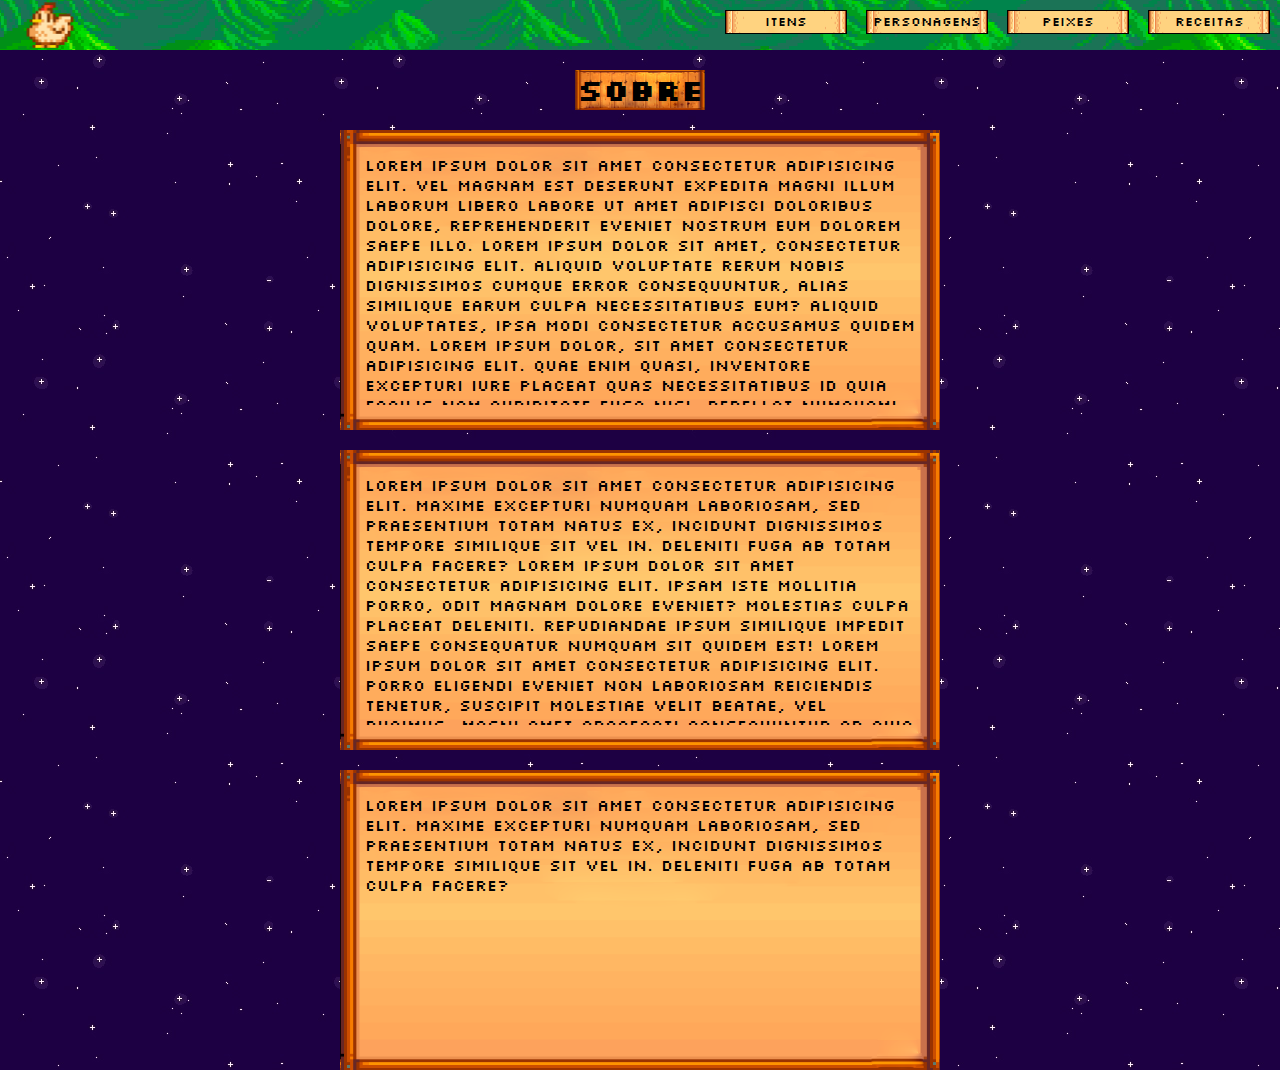
<file: index.html>
<!DOCTYPE html>
<html lang="pt-br">
<head>
    <meta charset="UTF-8">
    <meta http-equiv="X-UA-Compatible" content="IE=edge">
    <meta name="viewport" content="width=device-width, initial-scale=1.0">
    <title>Stardew Valley Wiki</title>
    <link rel="stylesheet" href="./script/style.css">
</head>
<body>
     <header class="head">
            <a title="Inicío"  href="./index.html"><img id="logo" src="./img/logo.png" alt=""></a>
            <nav>
                <a href="itens.html">
                    <p class="botoes">Itens</p>
                </a>
                <a href="personagens.html">
                    <p class="botoes">Personagens</p>
                </a>
                <a href="peixes.html">
                    <p class="botoes">Peixes</p>
                </a>
                <a href="receitas.html">
                    <p class="botoes">Receitas</p>
                </a>
            </nav>
     </header>
     <main class="main">
        <div id="feedback">
            <h1 class="titulos">Sobre</h1>
        </div>
        <div class="caixa">
            <p class="text">Lorem ipsum dolor sit amet consectetur adipisicing elit. Vel magnam est deserunt expedita magni illum laborum libero labore ut amet adipisci doloribus dolore, reprehenderit eveniet nostrum eum dolorem saepe illo. Lorem ipsum dolor sit amet, consectetur adipisicing elit. Aliquid voluptate rerum nobis dignissimos cumque error consequuntur, alias similique earum culpa necessitatibus eum? Aliquid voluptates, ipsa modi consectetur accusamus quidem quam. Lorem ipsum dolor, sit amet consectetur adipisicing elit. Quae enim quasi, inventore excepturi iure placeat quas necessitatibus id quia facilis nam cupiditate fuga nisi, repellat numquam! Iusto quaerat iste dignissimos.</p>
        </div>
        <div class="caixa">
            <p class="text">Lorem ipsum dolor sit amet consectetur adipisicing elit. Maxime excepturi numquam laboriosam, sed praesentium totam natus ex, incidunt dignissimos tempore similique sit vel in. Deleniti fuga ab totam culpa facere? Lorem ipsum dolor sit amet consectetur adipisicing elit. Ipsam iste mollitia porro, odit magnam dolore eveniet? Molestias culpa placeat deleniti. Repudiandae ipsum similique impedit saepe consequatur numquam sit quidem est! Lorem ipsum dolor sit amet consectetur adipisicing elit. Porro eligendi eveniet non laboriosam reiciendis tenetur, suscipit molestiae velit beatae, vel ducimus, magni amet obcaecati consequuntur ad quia architecto nostrum sequi.</p>
        </div>
        <div class="caixa">
            <p class="text">Lorem ipsum dolor sit amet consectetur adipisicing elit. Maxime excepturi numquam laboriosam, sed praesentium totam natus ex, incidunt dignissimos tempore similique sit vel in. Deleniti fuga ab totam culpa facere?</p>
        </div>
     </main>
</body>
</html>
</file>
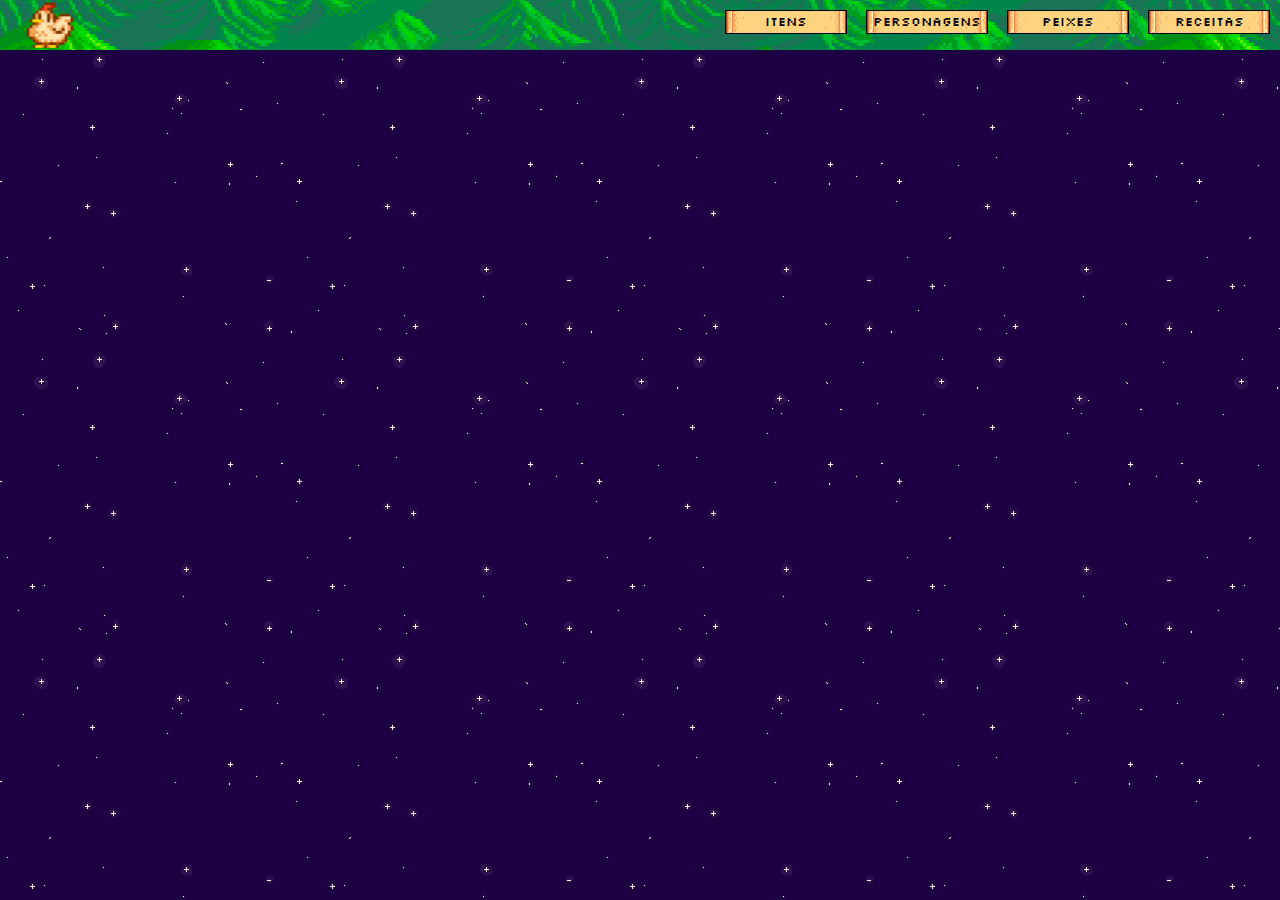
<file: itens.html>
<!DOCTYPE html>
<html lang="pt-br">
<head>
    <meta charset="UTF-8">
    <meta http-equiv="X-UA-Compatible" content="IE=edge">
    <meta name="viewport" content="width=device-width, initial-scale=1.0">
    <title>Stardew Valley Wiki</title>
    <link rel="stylesheet" href="./script/style.css">
</head>
<body>
     <header class="head">
            <a title="Inicío" href="./index.html"><img id="logo" src="./img/logo.png" alt=""></a>
            <nav>
                <a href="itens.html">
                    <p class="botoes">Itens</p>
                </a>
                <a href="personagens.html">
                    <p class="botoes">Personagens</p>
                </a>
                <a href="peixes.html">
                    <p class="botoes">Peixes</p>
                </a>
                <a href="receitas.html">
                    <p class="botoes">Receitas</p>
                </a>
            </nav>
     </header>
     <main class="main">
        
     </main>
</file>
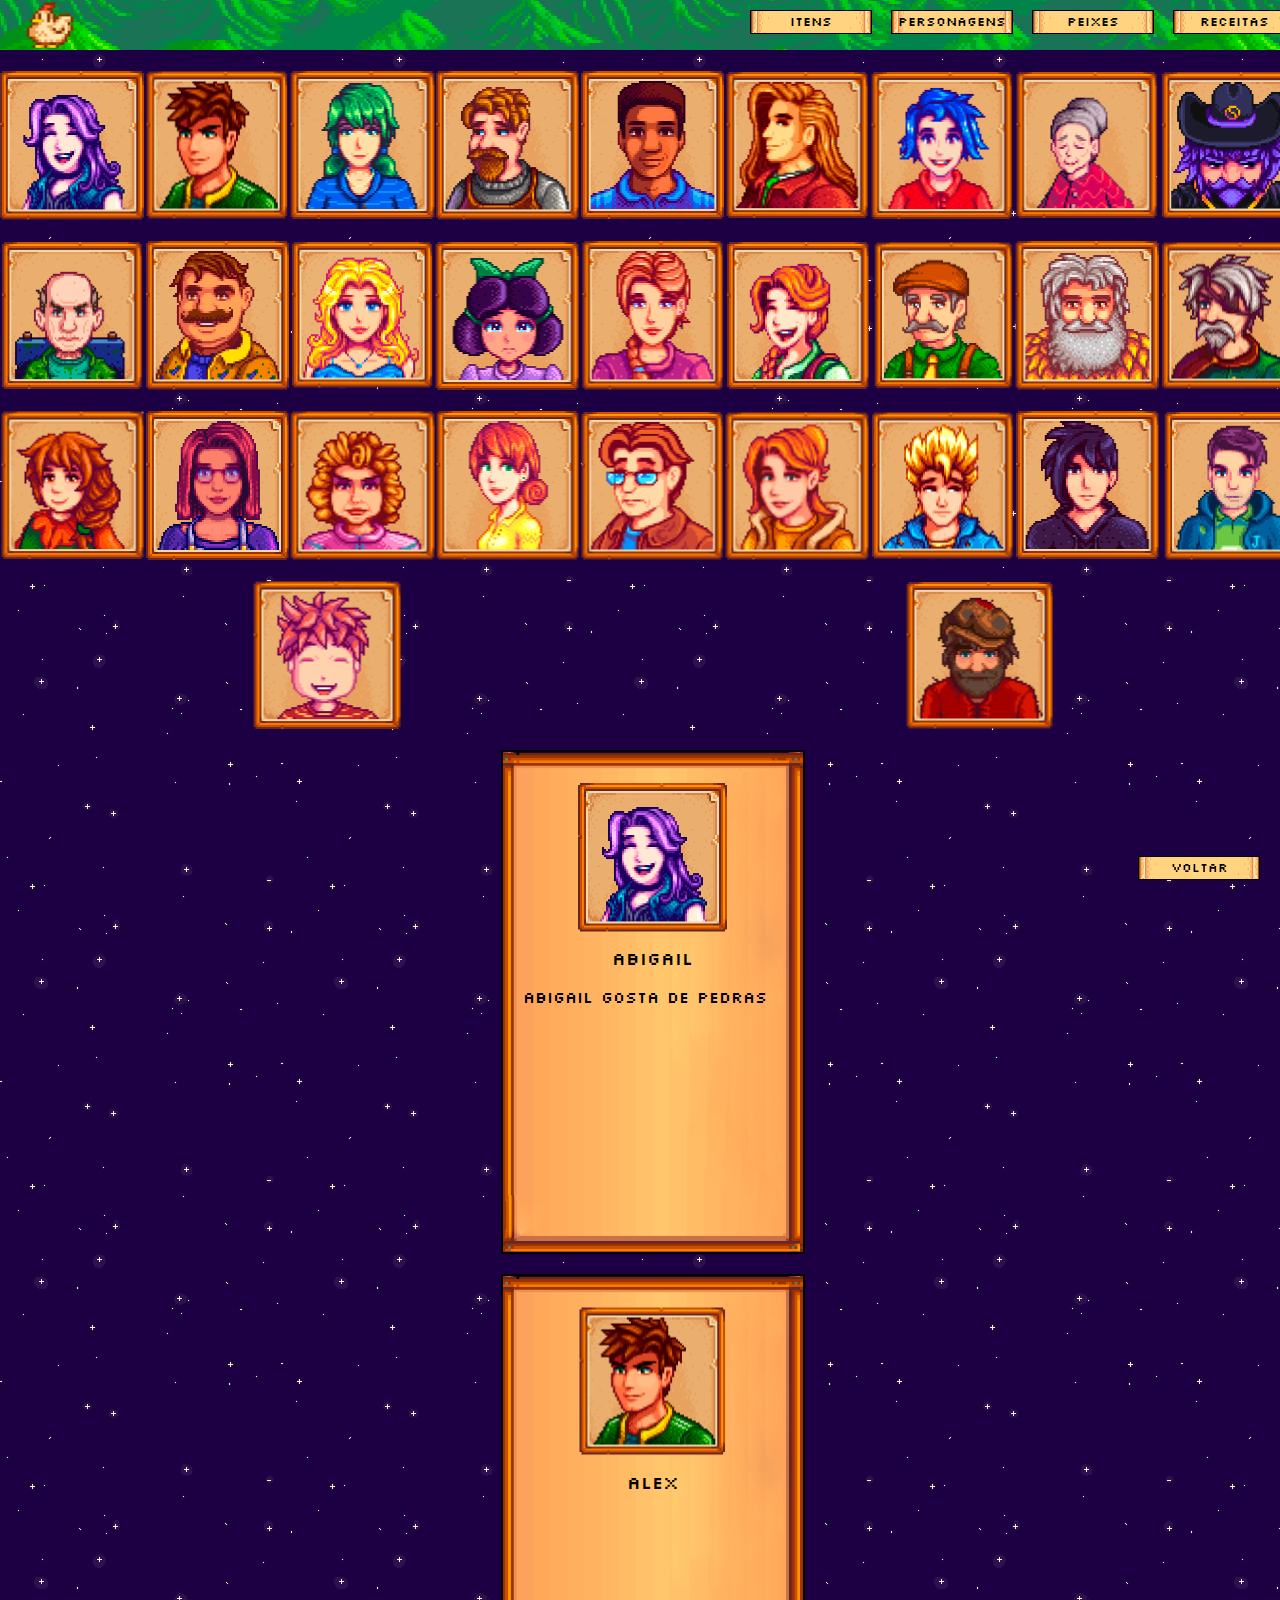
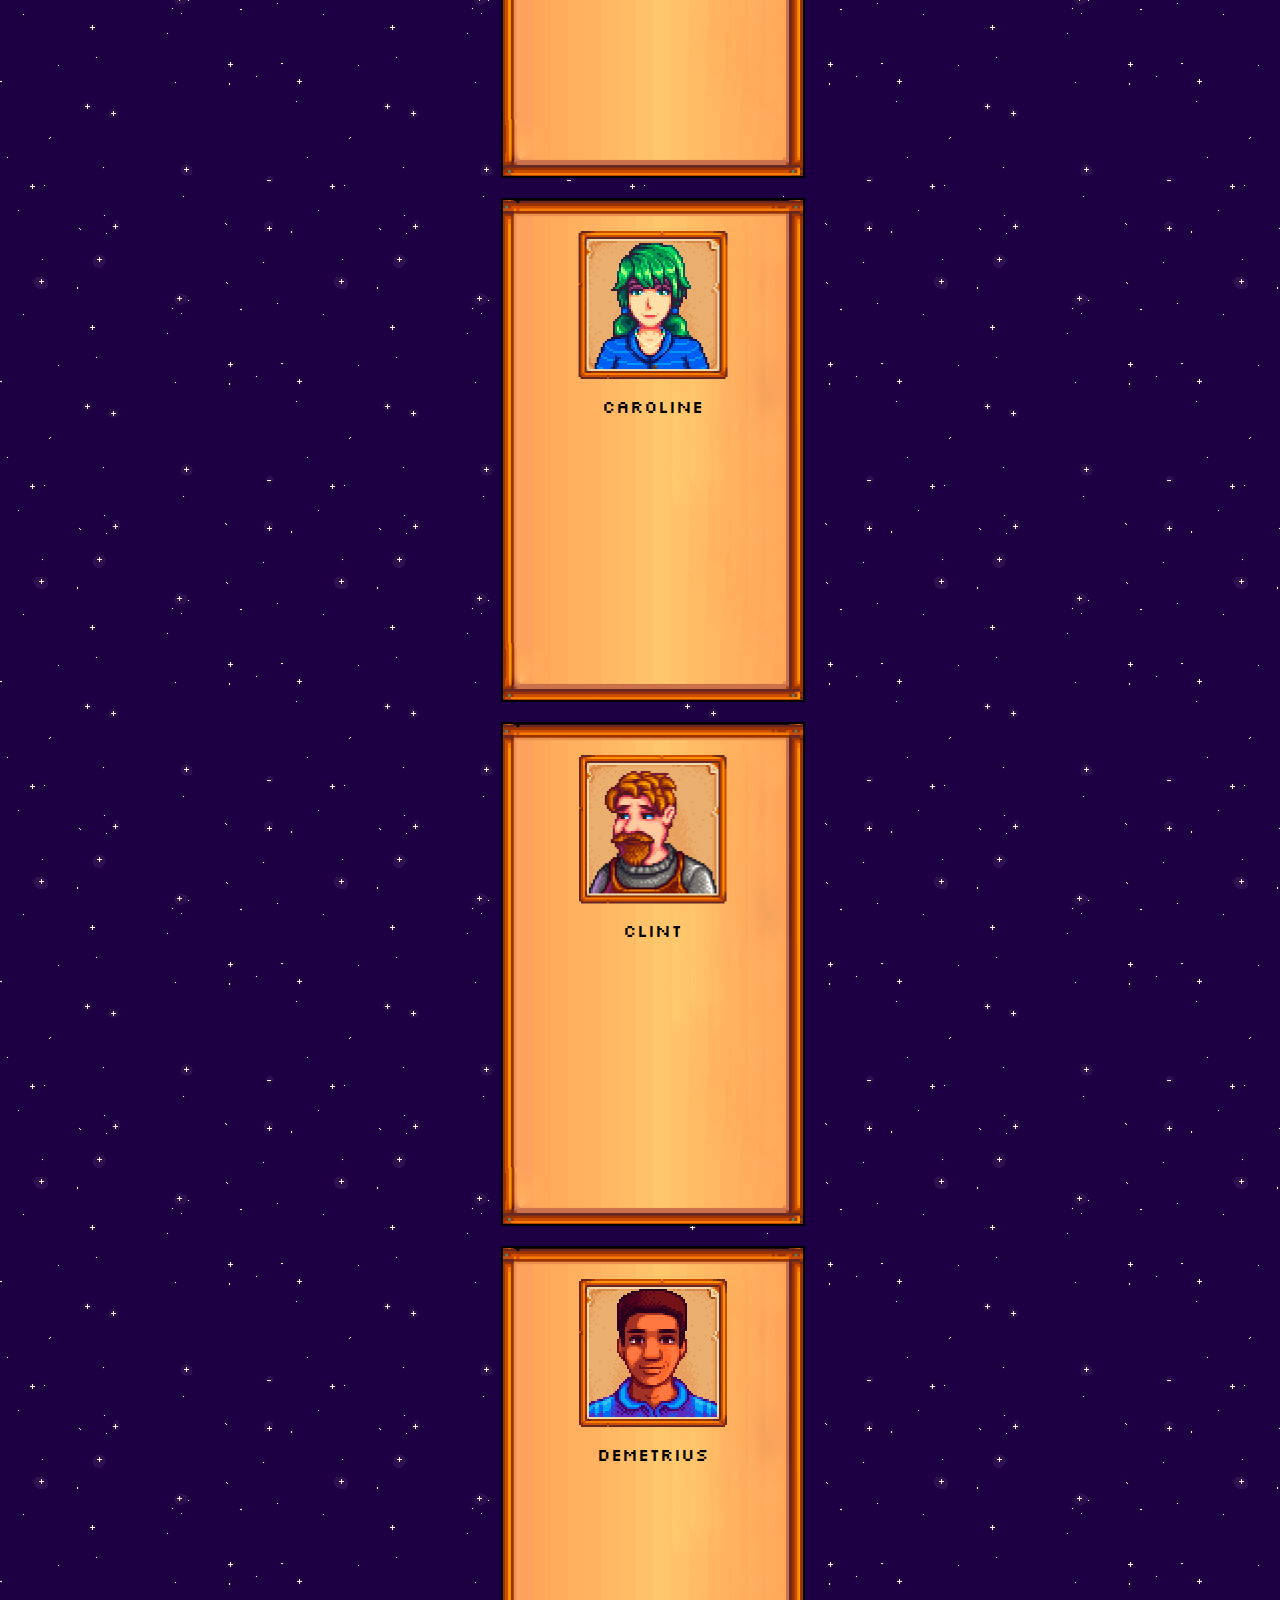
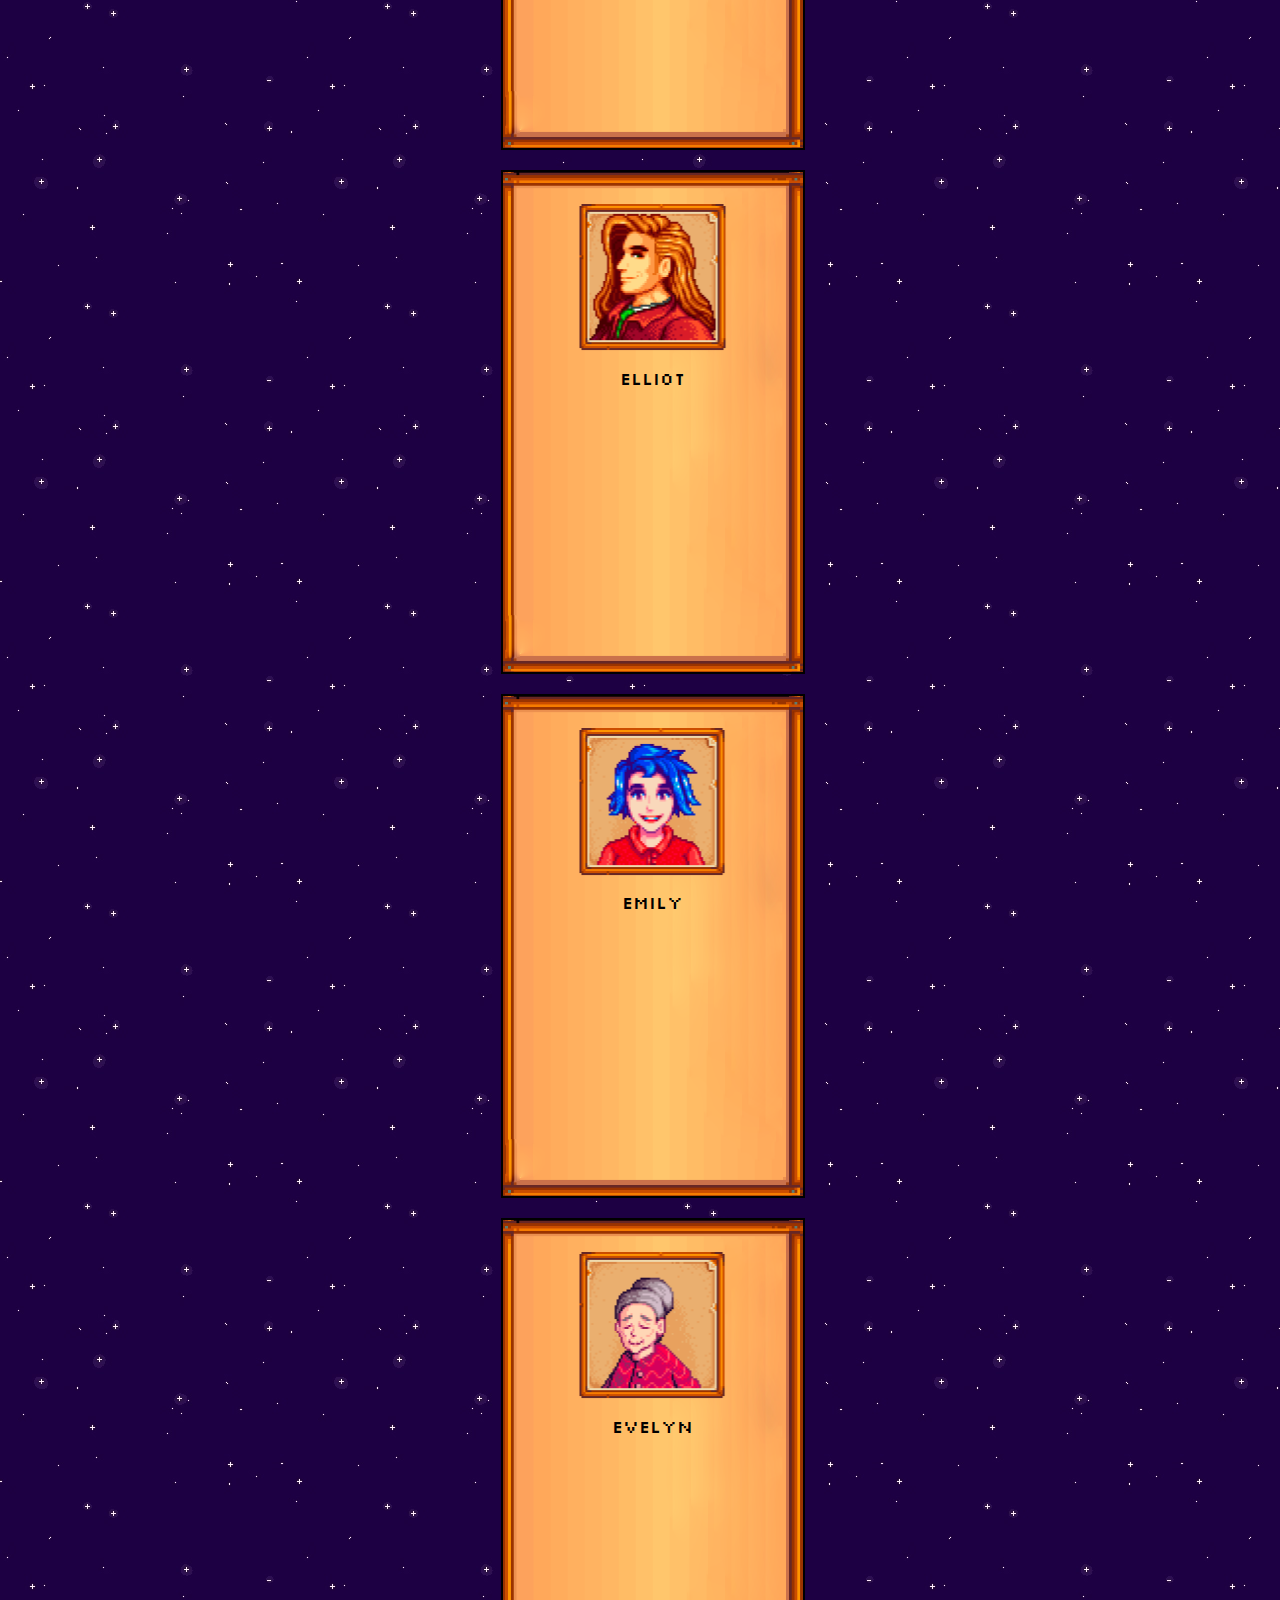
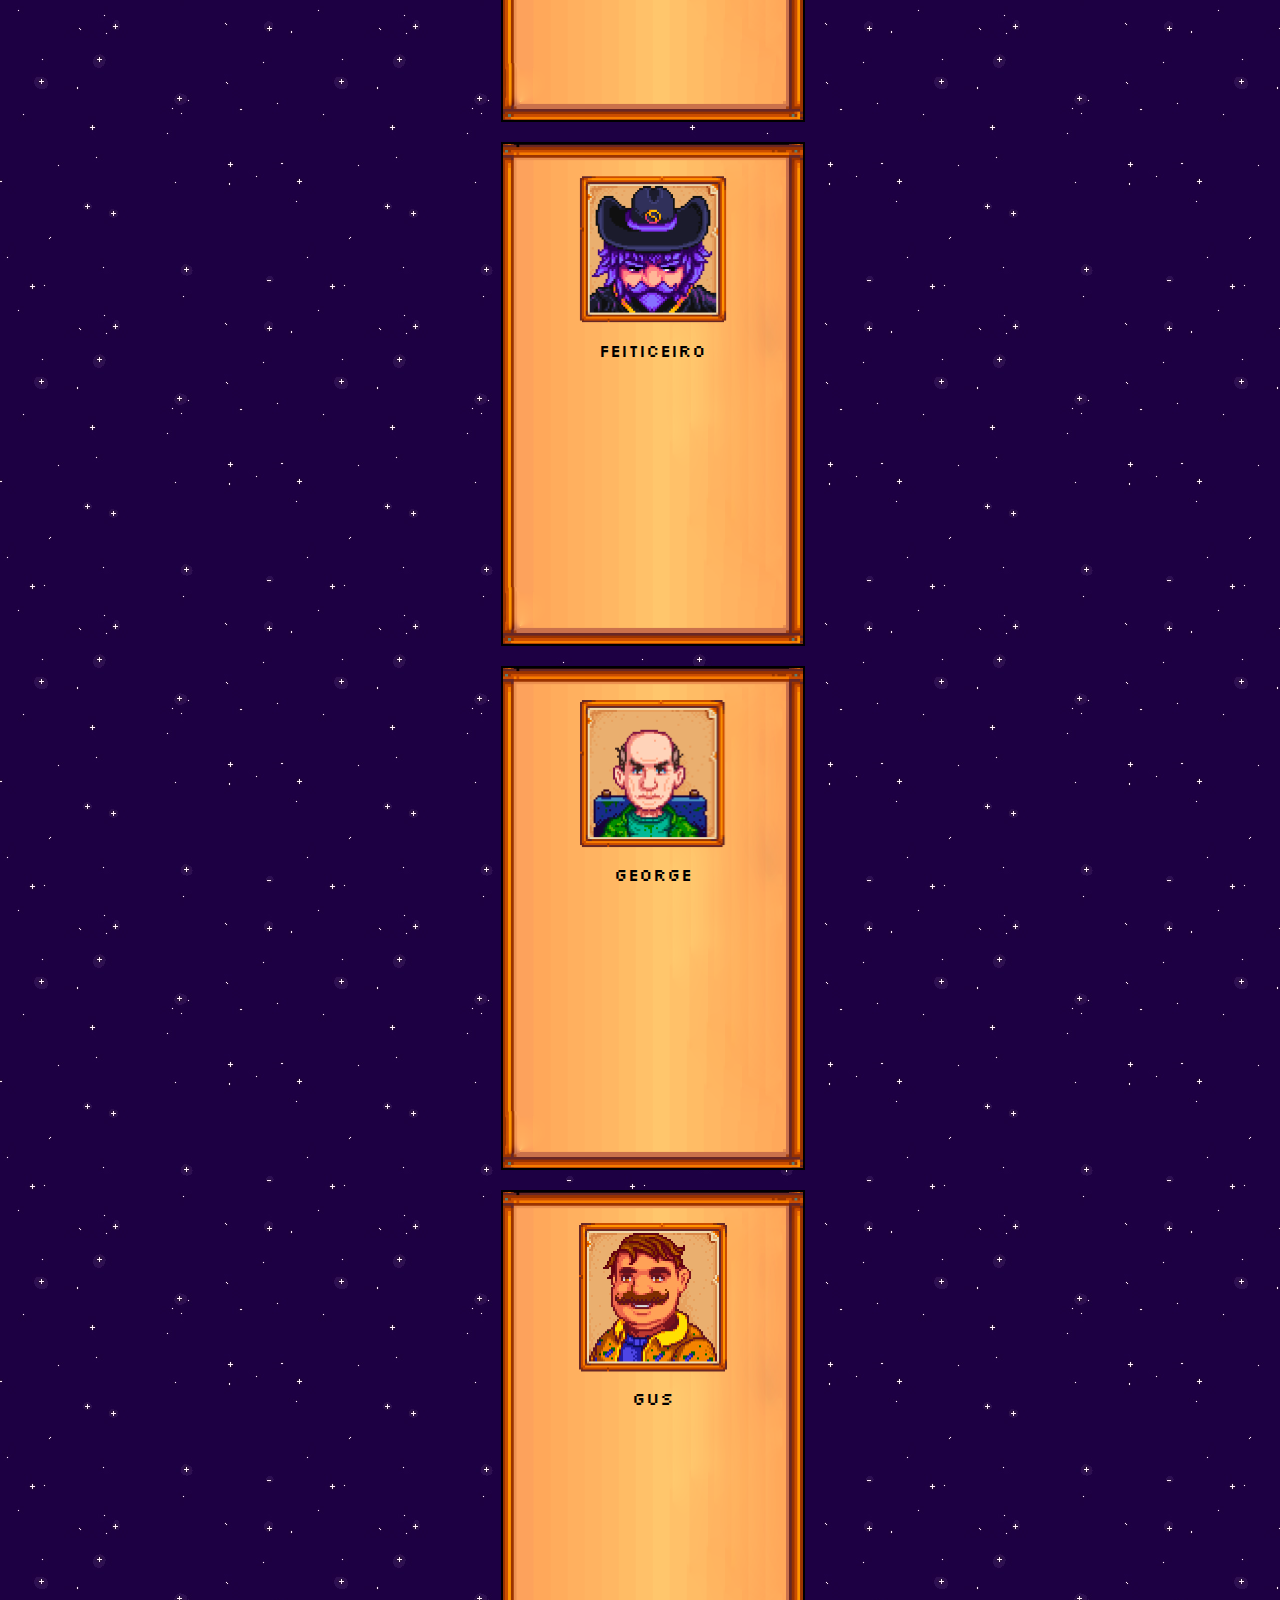
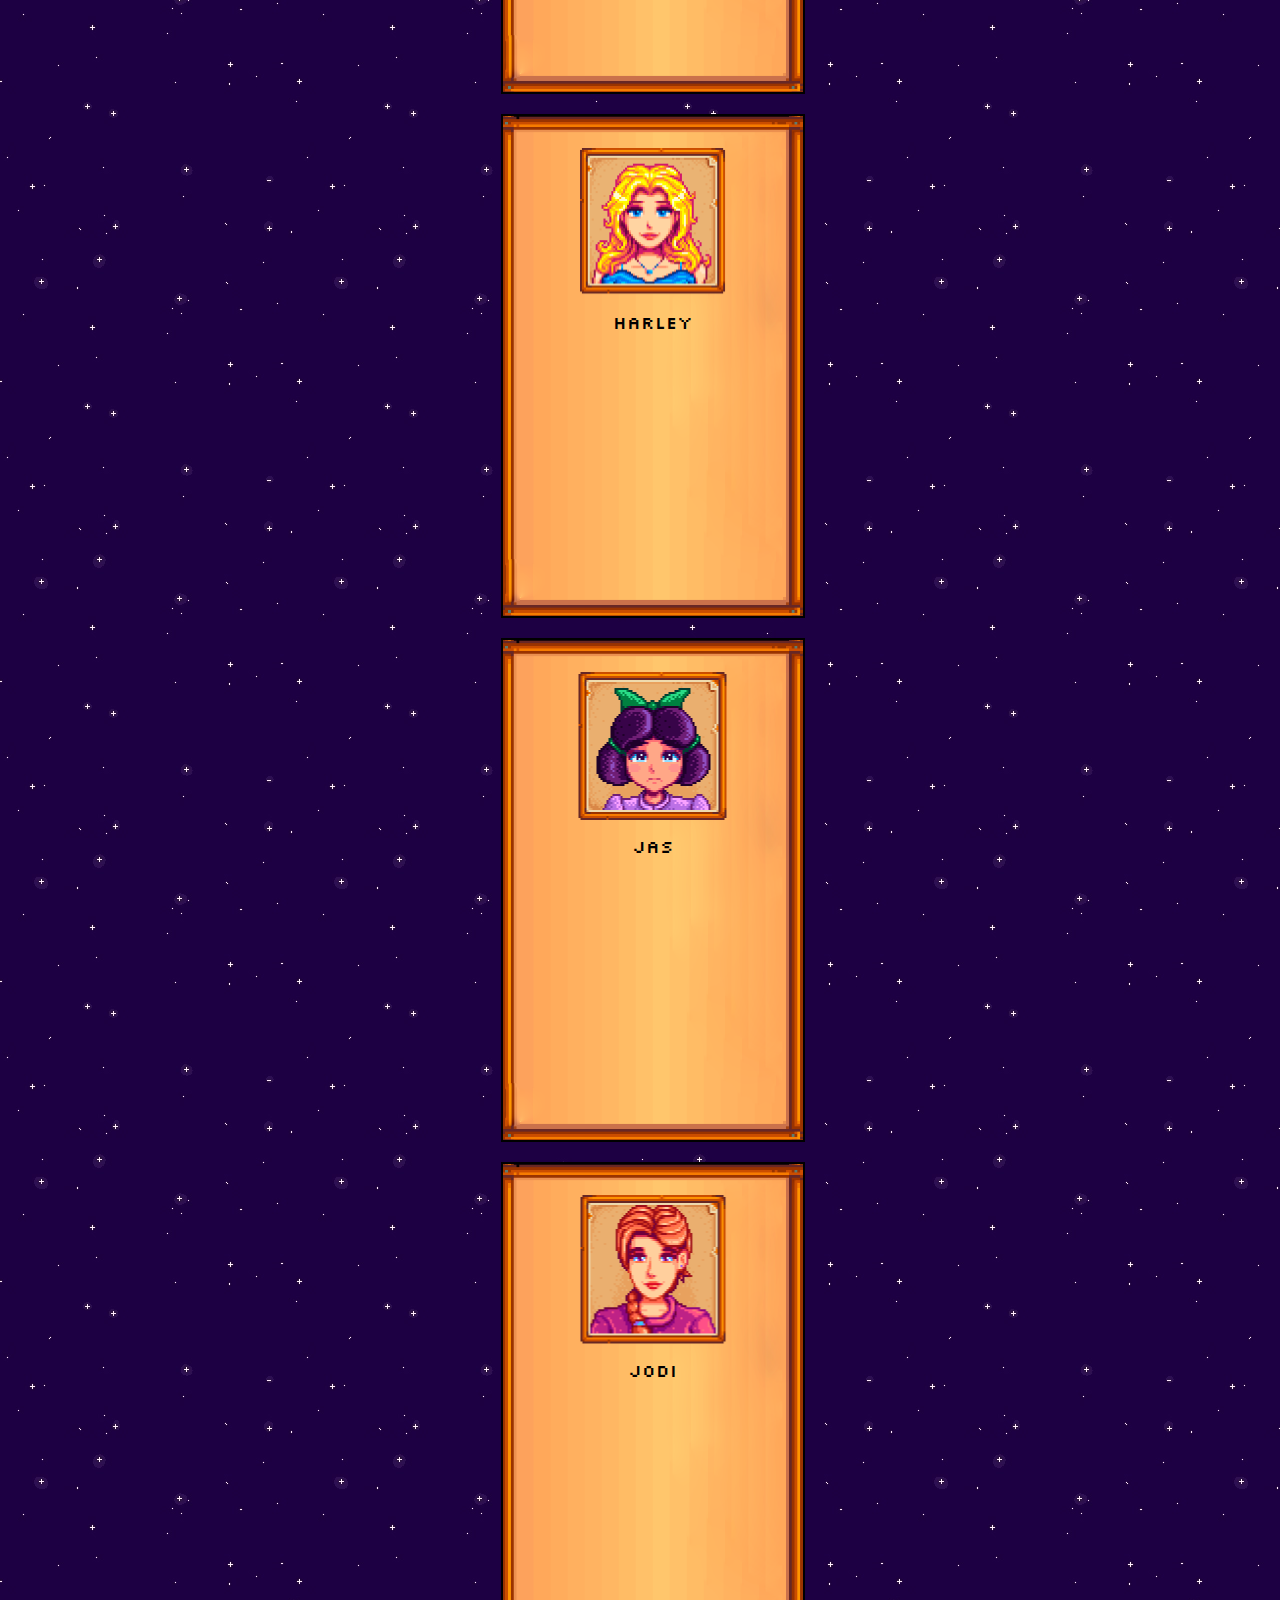
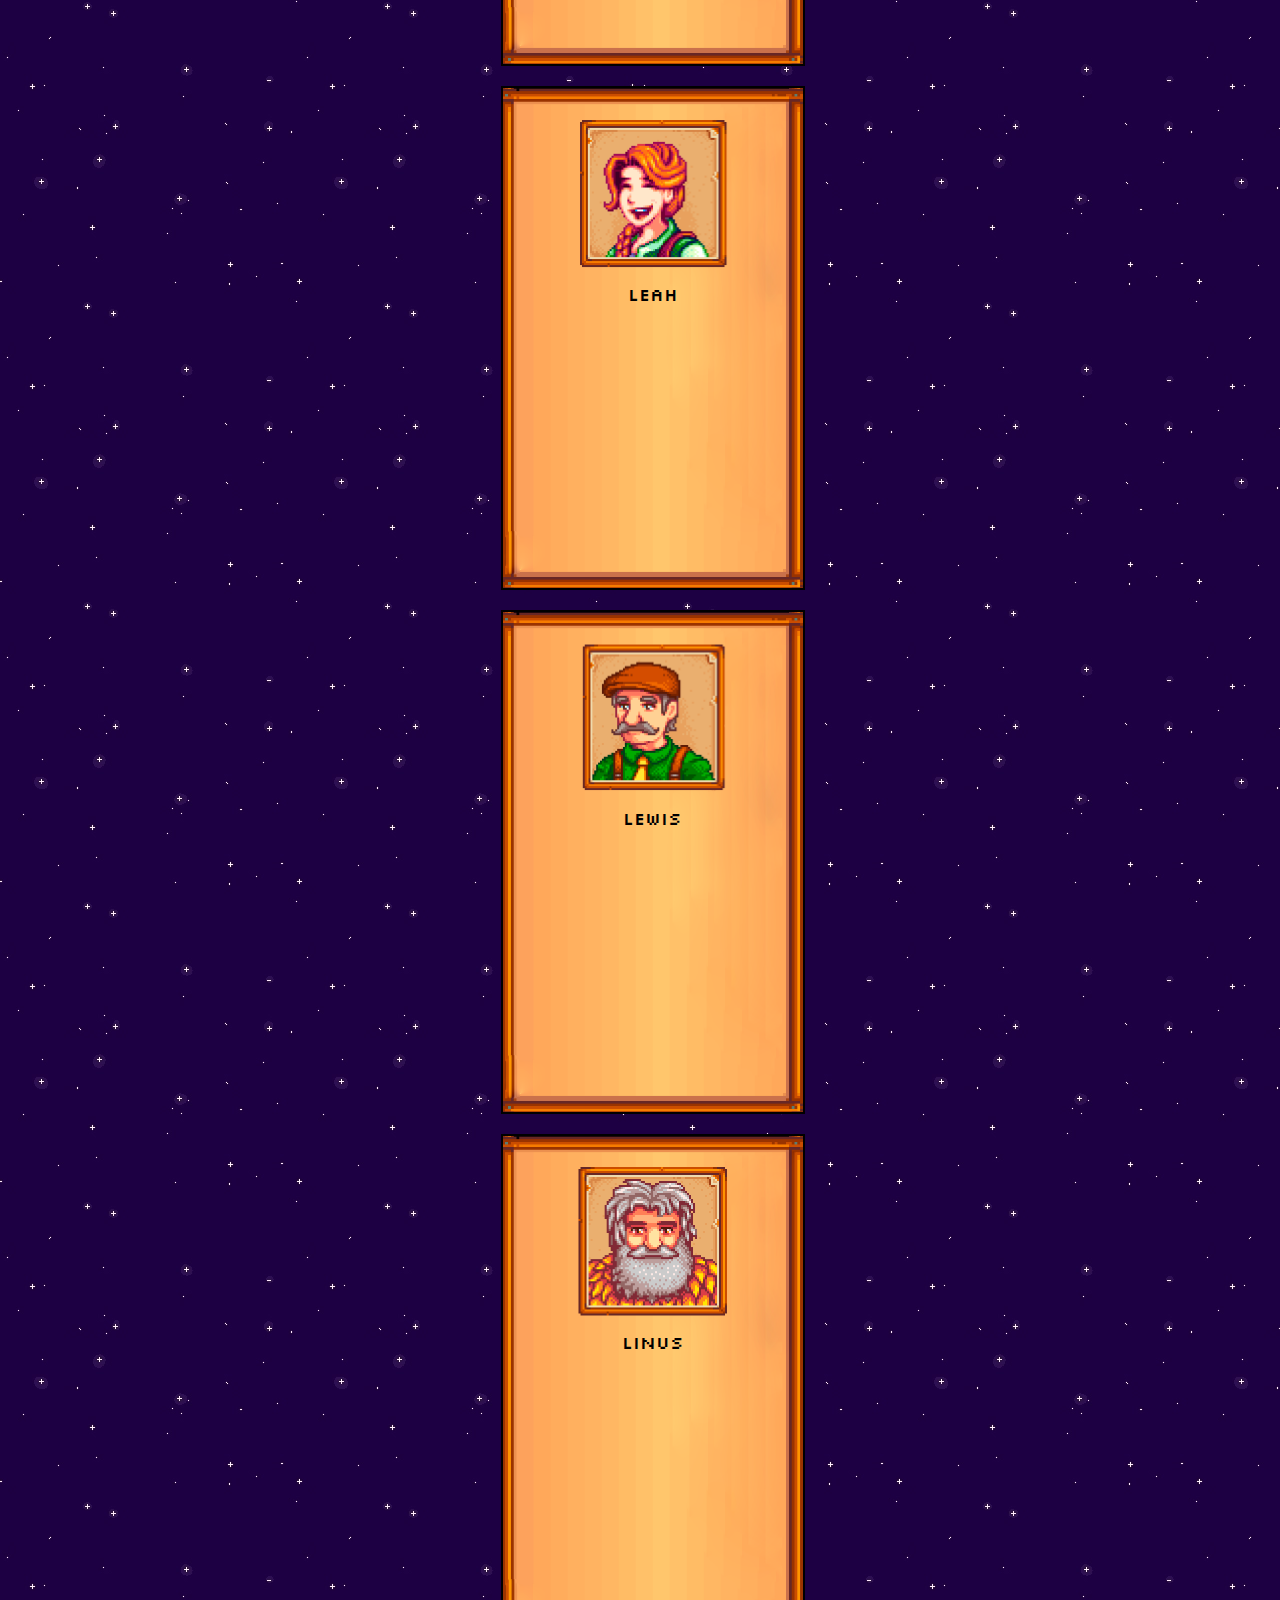
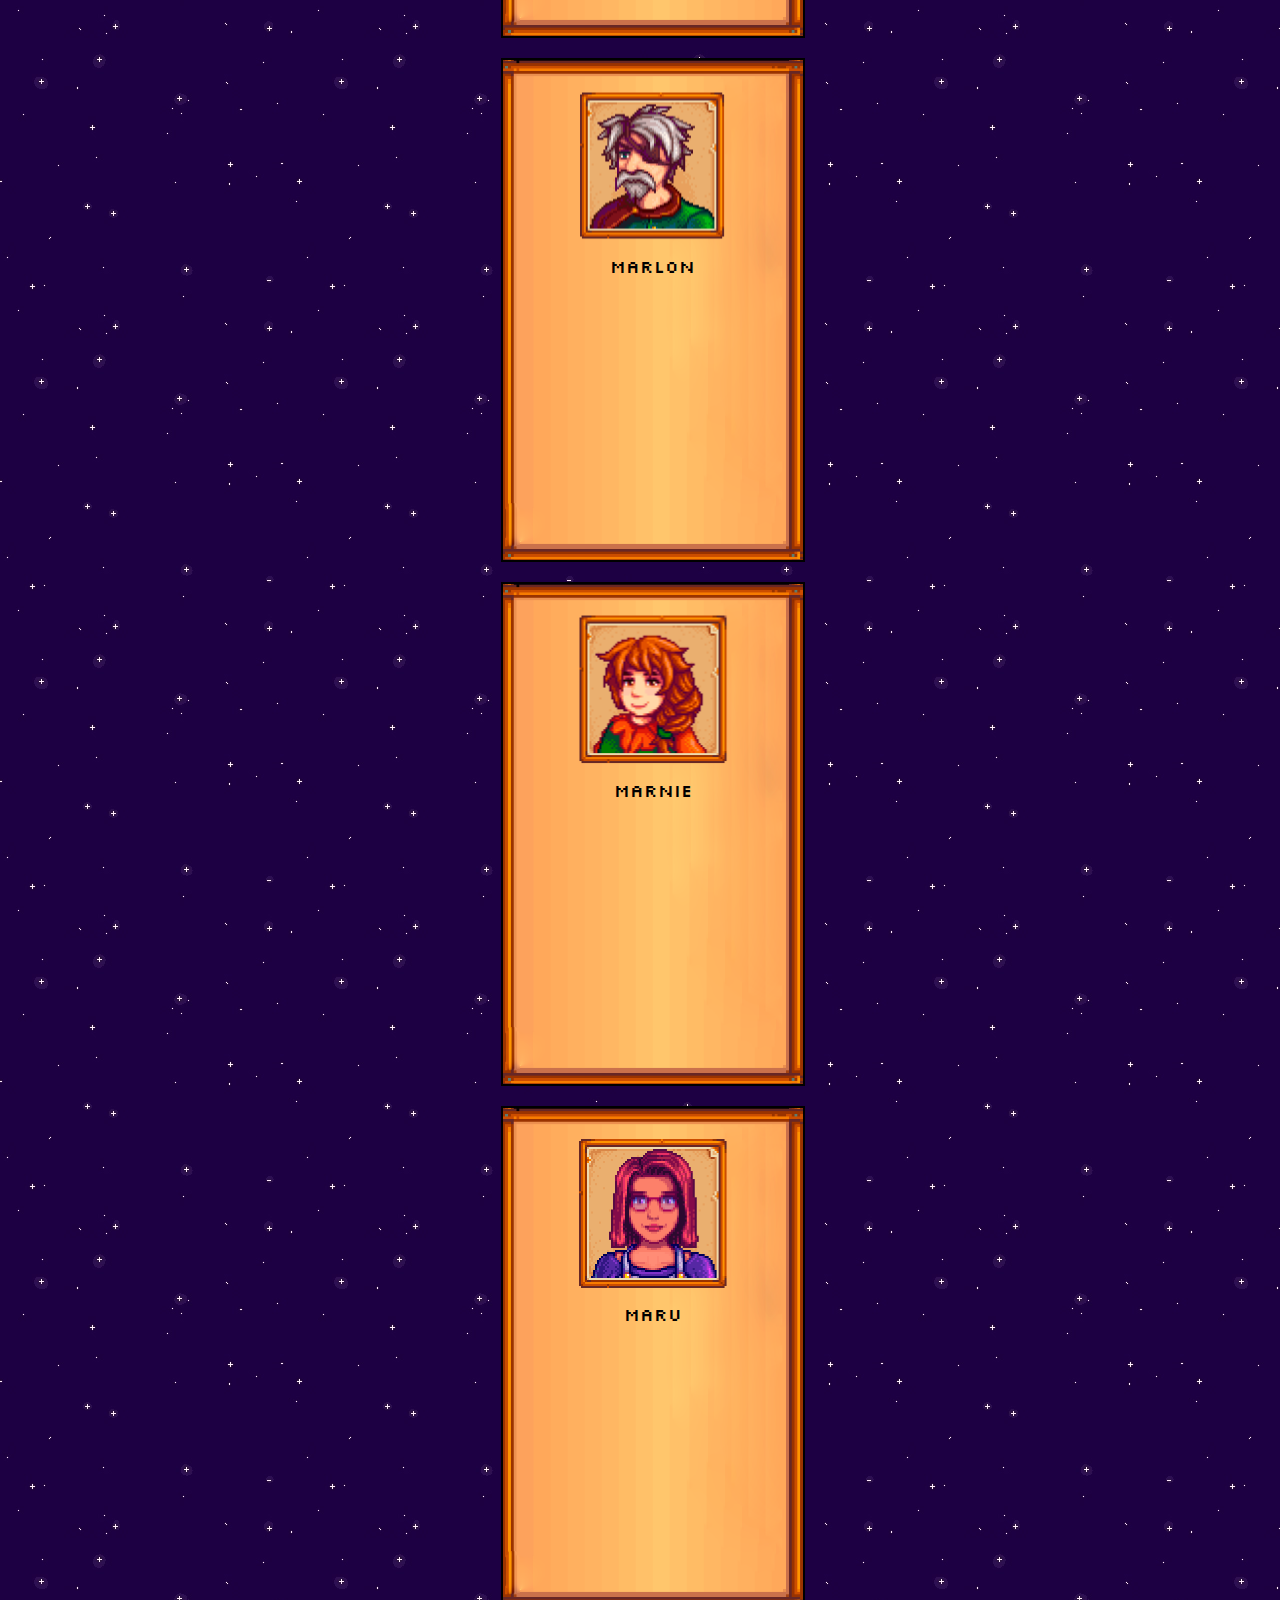
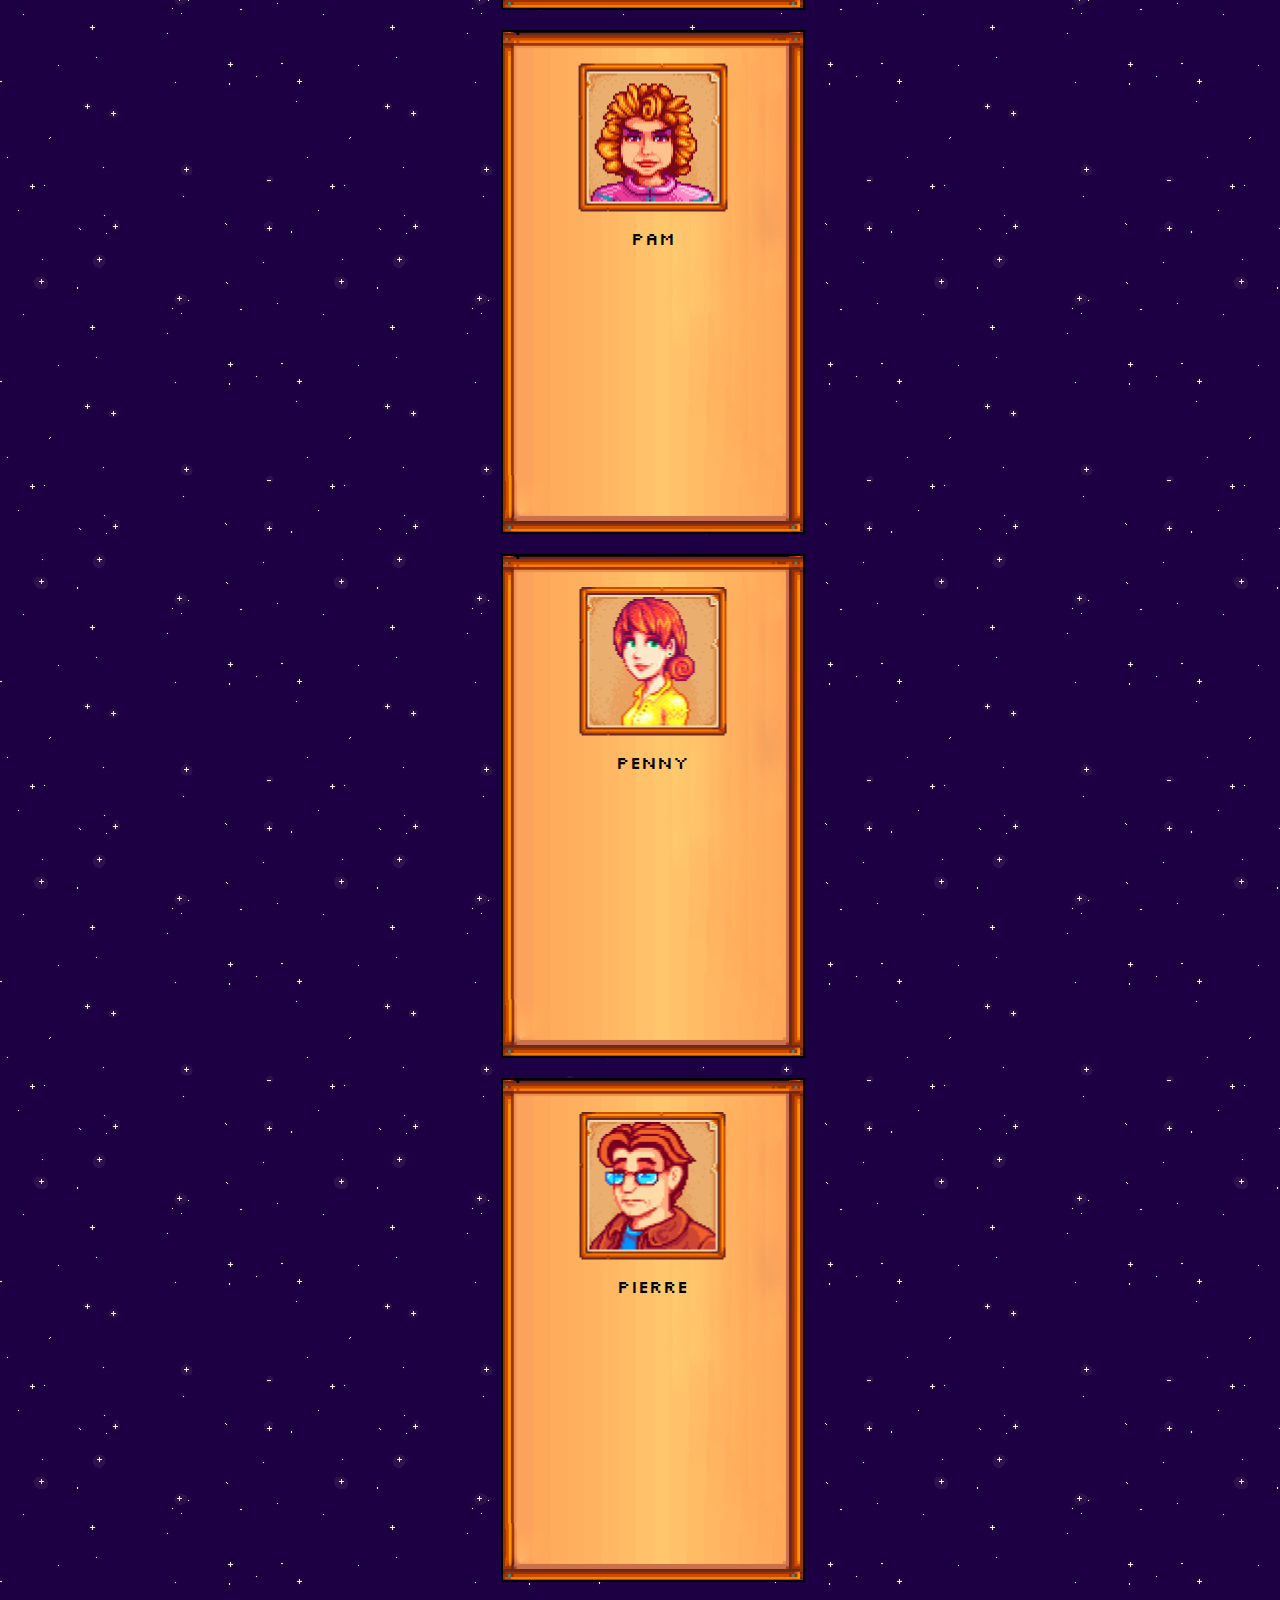
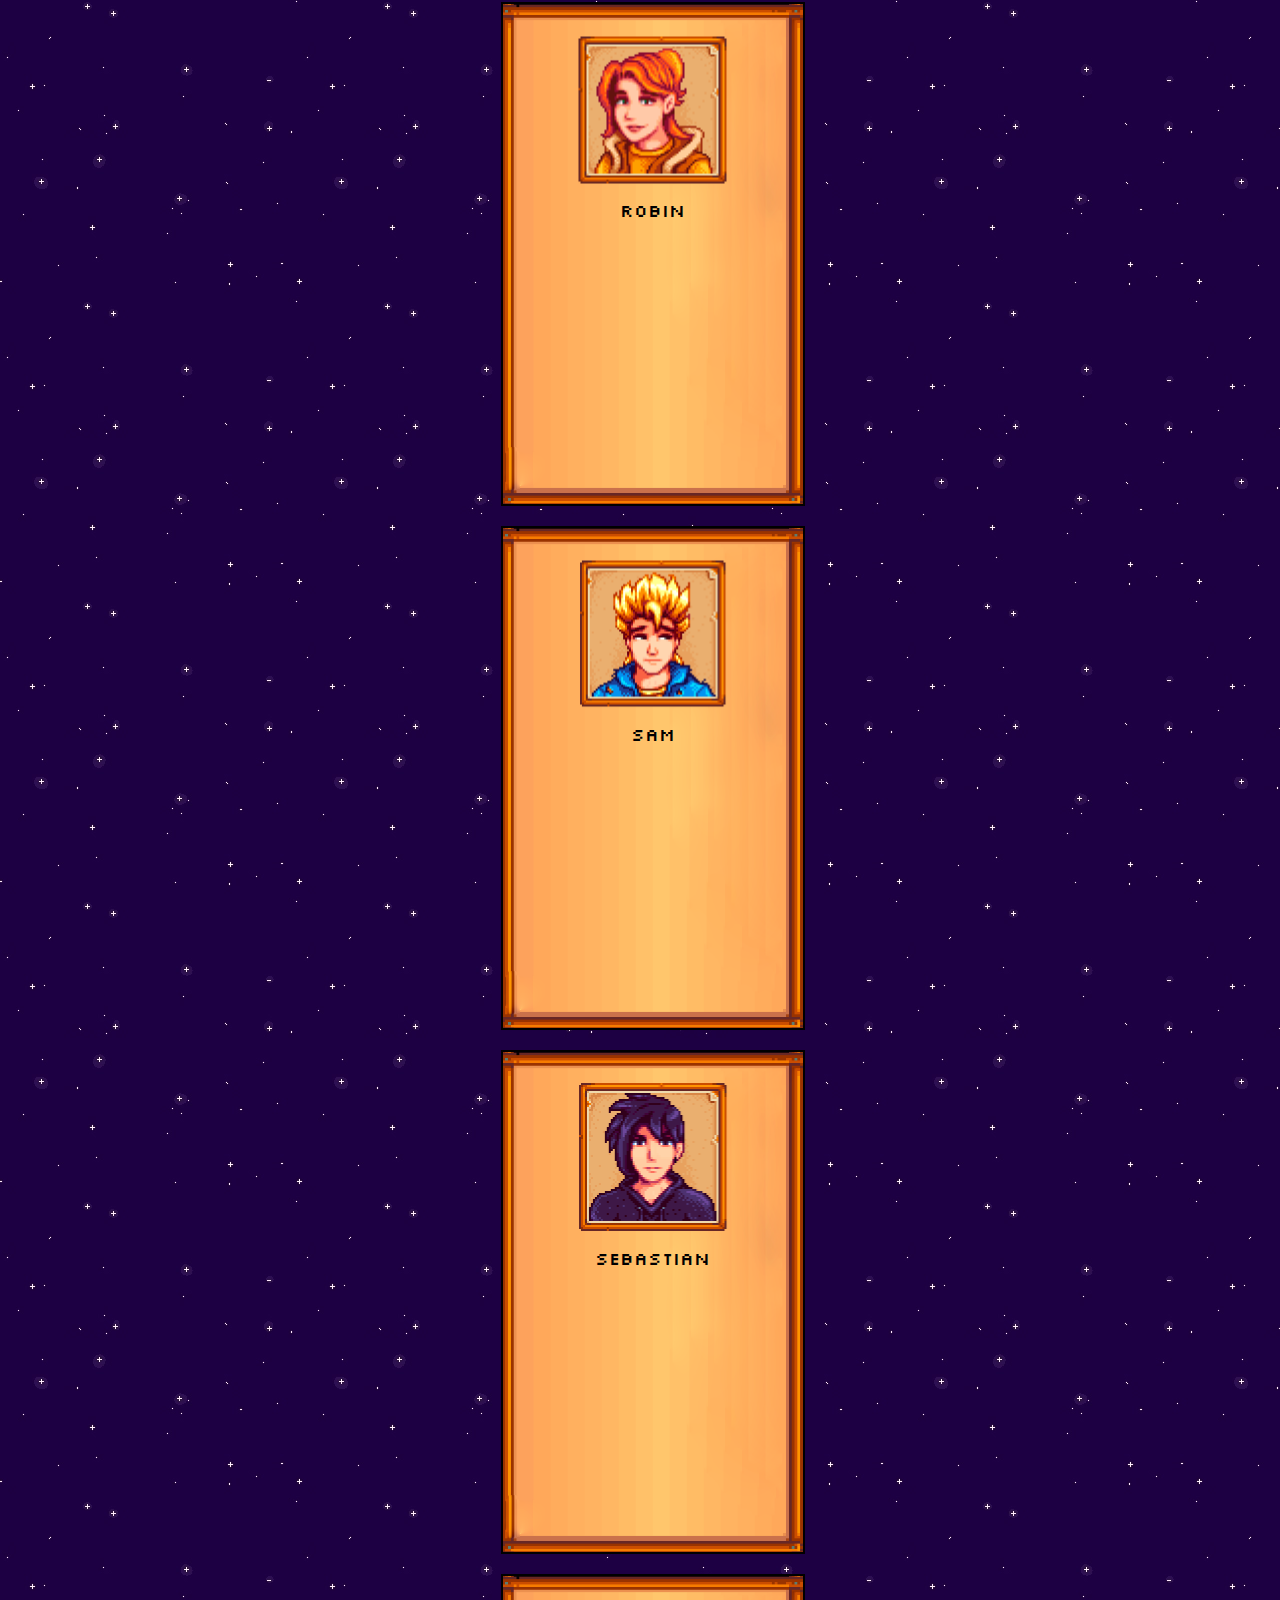
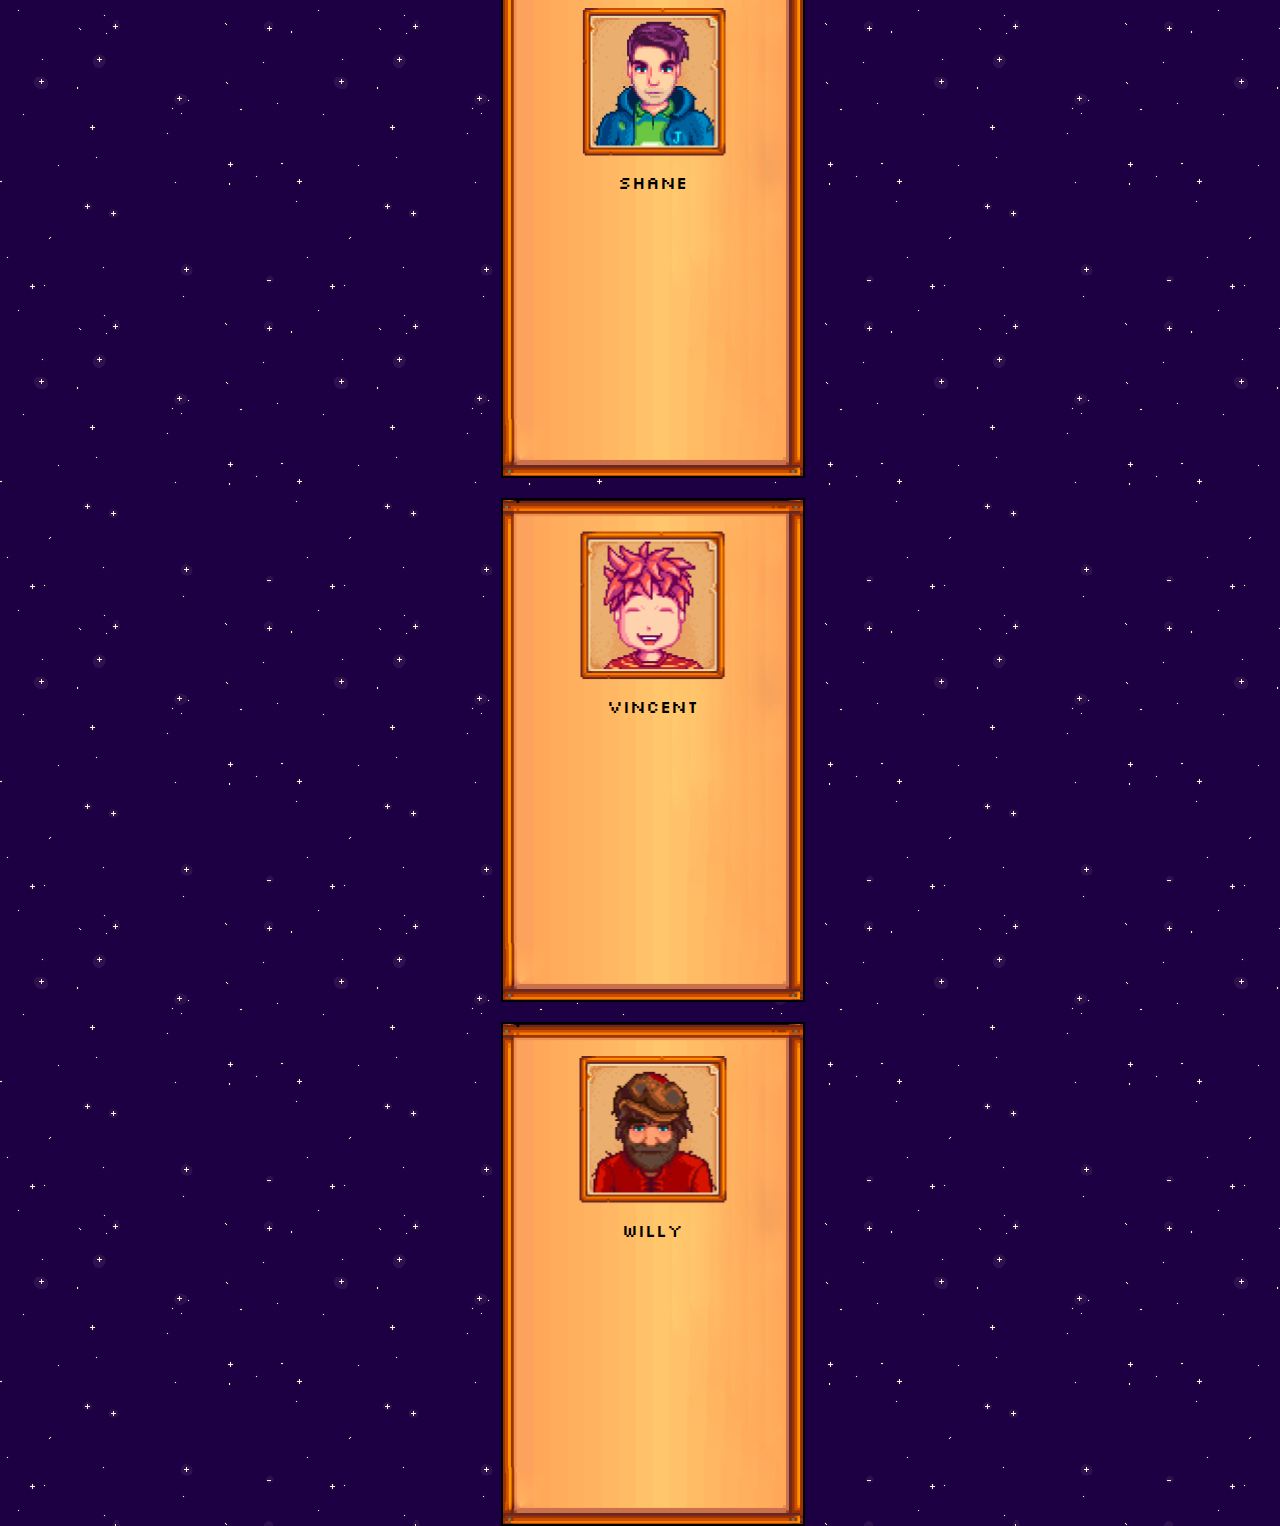
<file: personagens.html>
<!DOCTYPE html>
<html lang="pt-br">
<head>
    <meta charset="UTF-8">
    <meta http-equiv="X-UA-Compatible" content="IE=edge">
    <meta name="viewport" content="width=device-width, initial-scale=1.0">
    <title>Stardew Valley Wiki</title>
    <link rel="stylesheet" href="./script/style.css">
</head>
<body>
     <header class="head">
            <a title="Inicío" href="./index.html"><img id="logo" src="./img/logo.png" alt=""></a>
            <nav>
                <a href="itens.html">
                    <p class="botoes">Itens</p>
                </a>
                <a href="personagens.html">
                    <p class="botoes">Personagens</p>
                </a>
                <a href="peixes.html">
                    <p class="botoes">Peixes</p>
                </a>
                <a href="receitas.html">
                    <p class="botoes">Receitas</p>
                </a>
            </nav>
     </header>
     <main class="main">

        <div class="personcaixa">
            <a id="topo" class="personagem" href="#abigail"><img class="sprites" src="./img/personagens/Abigail.png" alt=""></a>
            <a class="personagem" href="#alex"><img class="sprites" src="./img/personagens/Alex.png" alt=""></a>
            <a class="personagem" href="#caroline"><img class="sprites" src="./img/personagens/Caroline.png" alt=""></a>
            <a class="personagem" href="#clint"><img class="sprites" src="./img/personagens/Clint.png" alt=""></a>
            <a class="personagem" href="#demetrius"><img class="sprites" src="./img/personagens/Demetrius.png" alt=""></a>
            <a class="personagem" href="#elliot"><img class="sprites" src="./img/personagens/Elliot.png" alt=""></a>
            <a class="personagem" href="#emily"><img class="sprites" src="./img/personagens/Emily.png" alt=""></a>
            <a class="personagem" href="#evelyn"><img class="sprites" src="./img/personagens/Evelyn.png" alt=""></a>
            <a class="personagem" href="#feiticeiro"><img class="sprites" src="./img/personagens/Feiticeiro.png" alt=""></a>
        </div>
        <div class="personcaixa">
            <a class="personagem" href="#george"><img class="sprites" src="./img/personagens/George.png" alt=""></a>
            <a class="personagem" href="#gus"><img class="sprites" src="./img/personagens/Gus.png" alt=""></a>
            <a class="personagem" href="#harley"><img class="sprites" src="./img/personagens/Harley.png" alt=""></a>
            <a class="personagem" href="#jas"><img class="sprites" src="./img/personagens/Jas.png" alt=""></a>
            <a class="personagem" href="#jodi"><img class="sprites" src="./img/personagens/Jodi.png" alt=""></a>
            <a class="personagem" href="#leah"><img class="sprites" src="./img/personagens/leah.png" alt=""></a>
            <a class="personagem" href="#lewis"><img class="sprites" src="./img/personagens/Lewis.png" alt=""></a>
            <a class="personagem" href="#linus"><img class="sprites" src="./img/personagens/Linus.png" alt=""></a>
            <a class="personagem" href="#marlon"><img class="sprites" src="./img/personagens/Marlon.png" alt=""></a>
        </div>
        <div class="personcaixa">
            <a class="personagem" href="#marnie"><img class="sprites" src="./img/personagens/Marnie.png" alt=""></a>
            <a class="personagem" href="#maru"><img class="sprites" src="./img/personagens/Maru.png" alt=""></a>
            <a class="personagem" href="#pam"><img class="sprites" src="./img/personagens/Pam.png" alt=""></a>
            <a class="personagem" href="#penny"><img class="sprites" src="./img/personagens/Penny.png" alt=""></a>
            <a class="personagem" href="#pierre"><img class="sprites" src="./img/personagens/Pierre.png" alt=""></a>
            <a class="personagem" href="#robin"><img class="sprites" src="./img/personagens/Robin.png" alt=""></a>
            <a class="personagem" href="#sam"><img class="sprites" src="./img/personagens/Sam.png" alt=""></a>
            <a class="personagem" href="#sebastian"><img class="sprites" src="./img/personagens/Sebastian.png" alt=""></a>
            <a class="personagem" href="#shane"><img class="sprites" src="./img/personagens/Shane.png" alt=""></a>
            
        </div>
        <div class="personcaixa">
            <a class="personagem" href="#vincent"><img class="sprites" src="./img/personagens/Vincent.png" alt=""></a>
            <a class="personagem" href="#willy"><img class="sprites" src="./img/personagens/Willy.png" alt=""></a>
        </div>
        <div class="caixa2">
            <div class="infos">
                <img id="abigail" src="./img/personagens/Abigail.png" alt="">
                <p class="nomes">Abigail</p>
                <p>Abigail Gosta de pedras</p>
            </div>
        </div>
        <div class="caixa2">
            <div class="infos">
                <img id="alex" src="./img/personagens/Alex.png" alt="">
                <p class="nomes">Alex</p>
            </div>
        </div>
        <div class="caixa2">
            <div class="infos">
                <img id="caroline" src="./img/personagens/Caroline.png" alt="">
                <p class="nomes">Caroline</p>
            </div>
        </div>
        <div class="caixa2">
            <div class="infos">
                <img id="clint" src="./img/personagens/Clint.png" alt="">
                <p class="nomes">Clint</p>
            </div>
        </div>
        <div class="caixa2">
            <div class="infos">
                <img id="demetrius" src="./img/personagens/Demetrius.png" alt="">
                <p class="nomes">Demetrius</p>
            </div>
        </div>
        <div class="caixa2">
            <div class="infos">
                <img id="elliot" src="./img/personagens/Elliot.png" alt="">
                <p class="nomes">Elliot</p>
            </div>
        </div>
        <div class="caixa2">
            <div class="infos">
                <img id="emily" src="./img/personagens/Emily.png" alt="">
                <p class="nomes">Emily</p>
            </div>
        </div>
        <div class="caixa2">
            <div class="infos">
                <img id="evelyn" src="./img/personagens/Evelyn.png" alt="">
                <p class="nomes">Evelyn</p>
            </div>
        </div>
        <div class="caixa2">
            <div class="infos">
                <img id="feiticeiro" src="./img/personagens/Feiticeiro.png" alt="">
                <p class="nomes">Feiticeiro</p>
            </div>
        </div>
        <div class="caixa2">
            <div class="infos">
                <img id="george" src="./img/personagens/George.png" alt="">
                <p class="nomes">George</p>
            </div>
        </div>
        <div class="caixa2">
            <div class="infos">
                <img id="gus" src="./img/personagens/Gus.png" alt="">
                <p class="nomes">Gus</p>
            </div>
        </div>
        <div class="caixa2">
            <div class="infos">
                <img id="harley" src="./img/personagens/Harley.png" alt="">
                <p class="nomes">Harley</p>
            </div>
        </div>
        <div class="caixa2">
            <div class="infos">
                <img id="jas" src="./img/personagens/Jas.png" alt="">
                <p class="nomes">Jas</p>
            </div>
        </div>
        <div class="caixa2">
            <div class="infos">
                <img id="jodi" src="./img/personagens/Jodi.png" alt="">
                <p class="nomes">Jodi</p>
            </div>
        </div>
        <div class="caixa2">
            <div class="infos">
                <img id="leah" src="./img/personagens/leah.png" alt="">
                <p class="nomes">Leah</p>
            </div>
        </div>
        <div class="caixa2">
            <div class="infos">
                <img id="lewis" src="./img/personagens/Lewis.png" alt="">
                <p class="nomes">Lewis</p>
            </div>
        </div>
        <div class="caixa2">
            <div class="infos">
                <img id="linus" src="./img/personagens/Linus.png" alt="">
                <p class="nomes">Linus</p>
            </div>
        </div>
        <div class="caixa2">
            <div class="infos">
                <img id="marlon" src="./img/personagens/Marlon.png" alt="">
                <p class="nomes">Marlon</p>
            </div>
        </div>
        <div class="caixa2">
            <div class="infos">
                <img id="marnie" src="./img/personagens/Marnie.png" alt="">
                <p class="nomes">Marnie</p>
            </div>
        </div>
        <div class="caixa2">
            <div class="infos">
                <img id="maru" src="./img/personagens/Maru.png" alt="">
                <p class="nomes">Maru</p>
            </div>
        </div>
        <div class="caixa2">
            <div class="infos">
                <img id="pam" src="./img/personagens/Pam.png" alt="">
                <p class="nomes">Pam</p>
            </div>
        </div>
        <div class="caixa2">
            <div class="infos">
                <img id="penny" src="./img/personagens/Penny.png" alt="">
                <p class="nomes">Penny</p>
            </div>
        </div>
        <div class="caixa2">
            <div class="infos">
                <img id="pierre" src="./img/personagens/Pierre.png" alt="">
                <p class="nomes">Pierre</p>
            </div>
        </div>
        <div class="caixa2">
            <div class="infos">
                <img id="robin" src="./img/personagens/Robin.png" alt="">
                <p class="nomes">Robin</p>
            </div>
        </div>
        <div class="caixa2">
            <div class="infos">
                <img id="sam" src="./img/personagens/Sam.png" alt="">
                <p class="nomes">Sam</p>
            </div>
        </div>
        <div class="caixa2">
            <div class="infos">
                <img id="sebastian" src="./img/personagens/Sebastian.png" alt="">
                <p class="nomes">Sebastian</p>
            </div>
        </div>
        <div class="caixa2">
            <div class="infos">
                <img id="shane" src="./img/personagens/Shane.png" alt="">
                <p class="nomes">Shane</p>
            </div>
        </div>
        <div class="caixa2">
            <div class="infos">
                <img id="vincent" src="./img/personagens/Vincent.png" alt="">
                <p class="nomes">Vincent</p>
            </div>
        </div>
        <div class="caixa2">
            <div class="infos">
                <img id="willy" src="./img/personagens/Willy.png" alt="">
                <p class="nomes">Willy</p>
            </div>
        </div>
        <div class="topo">
            <a href="#topo">
                <p class="botoes">Voltar</p>
            </a>
        </div>

     </main>
</body>
</html>
</file>
<file: script/style.css>
@import url('https://fonts.googleapis.com/css2?family=Silkscreen&display=swap');

*{
    margin: 0;
    font-family: 'Silkscreen', cursive;
}

/*Corpo do site*/
body{
    height: 100vh;
    display: grid;
    grid-template-areas: 
    "header"
    "main";
    grid-template-columns: 1fr;
    grid-template-rows: 50px 1fr;
    overflow-x: hidden;
}

/*Rolagem do site*/
body::-webkit-scrollbar{
    width: 10px;
    background-image: url(../img/background.webp);
}

body::-webkit-scrollbar-thumb{
    background-image: url(../img/borda.png);
    background-repeat: no-repeat;
    background-size: 100% 100%;
    border-radius: 20px;
}

/*Imagem da logo*/
#logo{
    width: 100px;
    height: 100%;
    border: none;
    transition: .3s;
}

#logo:hover{
    cursor: pointer;
    transform: scale(1.1);
}

/*Imagens*/

/*Cabeçalho*/
.head{
    grid-area: header;
    background-image: url("../img/montanha2.png");
    display: flex;
    justify-content: space-between;
    background-size: 100% 100%;
}

.head nav{
    display: flex;
    justify-content: space-between;
    padding: 10px;
    width: 550px;
    position: static;
}

/*Botoes do cabeçalho*/
.botoes{
    background-image: url("../img/botoes.png");
    border: 1px solid black;
    width: 120px;
    text-align: center;
    padding-top: 2px;
    background-size: 120px 50px;
    background-repeat: no-repeat;
    background-position: 0px;
    transition: .3s;
    margin-left: 5px;
    font-size: 13px;
    height: 20px;
}

.botoes:hover{
    transform: scale(1.2);
    cursor: pointer;
}

/* Funcionamento dos links em geral*/
a{
    text-decoration: none;
    color: black;
}

/*Centro do site*/
.main{
    grid-area: main;
    background-image: url("../img/background.webp");
}

.personcaixa{
    display: flex;
    margin-top: 20px;
}

/*h1*/
.titulos{
    background-image: url("../img/FundoDeTxt.png");
    width: 130px;
    height: 40px;
    background-size: 130px 40px;
    background-repeat: no-repeat;
    font-size: 30px;
    text-align: center;
    margin: 20px auto auto;
    cursor: default;

}

.caixa{
    width: 600px;
    height: 300px;
    text-align: center;
    background-image: url("../img/caixa.png");
    background-size: 600px 300px;
    background-repeat: no-repeat;
    margin: 20px auto auto;
    display: flex;
}

/*Conteúdo de texto que fica dentro da caixa*/
.text{
    width: 550px;
    height: 250px;
    margin: 25px auto auto;
    text-align: left;
    overflow: hidden scroll;
    cursor: default;
}

/*Rolagem do texto da caixa*/
.text::-webkit-scrollbar{
    width: 10px;
}

.text::-webkit-scrollbar-thumb{
    background-image: url(../img/borda.png);
    background-repeat: no-repeat;
    background-size: 100% 100%;
    border-radius: 10px;
}

/*Espaço para os personagens*/
.personcaixa{
    display: flex;
    height: 150px;
}

/* Linka os personagens*/
.personagem{
    min-width: 145px;
    min-height: 150px;
    margin-left: auto;
    margin-right: auto;
}

/*Imagem dos personagens*/
.sprites{
    width: 100%;
    height: 100%;
    transition: .3s;
}

.sprites:hover{
    transform: scale(1.1);
}

.caixa2{
    height: 500px;
    width: 300px;
    border: 2px solid black;
    background-image: url(../img/caixahorizontal.png);
    background-repeat: no-repeat;
    background-size: 100% 100%;
    margin-left: auto;
    margin-right: auto;
    margin-top: 20px;
}

.infos{
    width: 260px;
    height: 460px;
    margin: 20px auto auto;
    overflow-x: hidden;
    overflow-y: auto;
}

.infos img{
    width: 150px;
    height: 150px;
    margin: 10px 55px;
}

.nomes{
    width: 120px;
    height: 21px;
    font-size: 18px;
    text-align: center;
    margin: 0px auto auto;
    margin-bottom: 20px;
}

.infos::-webkit-scrollbar{
    width: 10px;
}

.infos::-webkit-scrollbar-thumb{
    background-image: url(../img/borda.png);
    background-repeat: no-repeat;
    background-size: 100% 100%;
    border-radius: 10px;
}

.topo{
    position: fixed;
    bottom: 20px;
    right: 20px;
}
</file>
